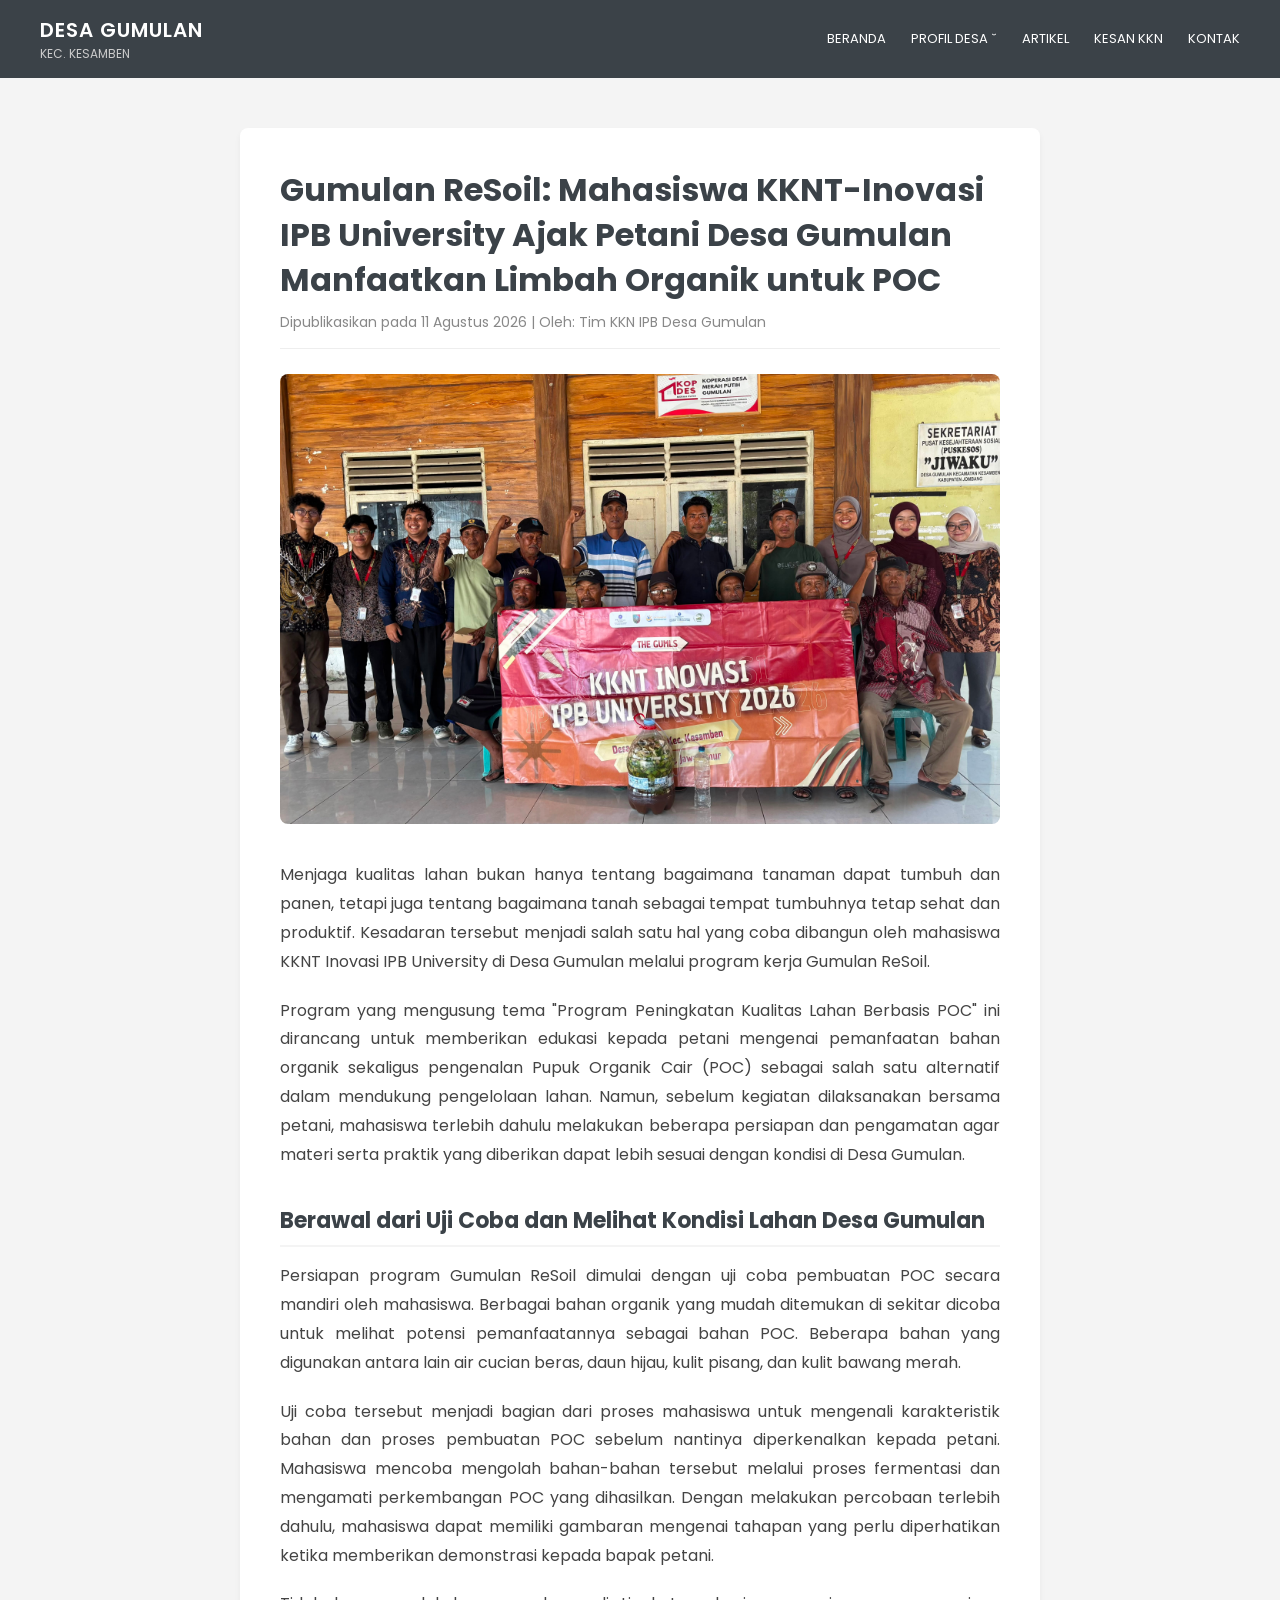
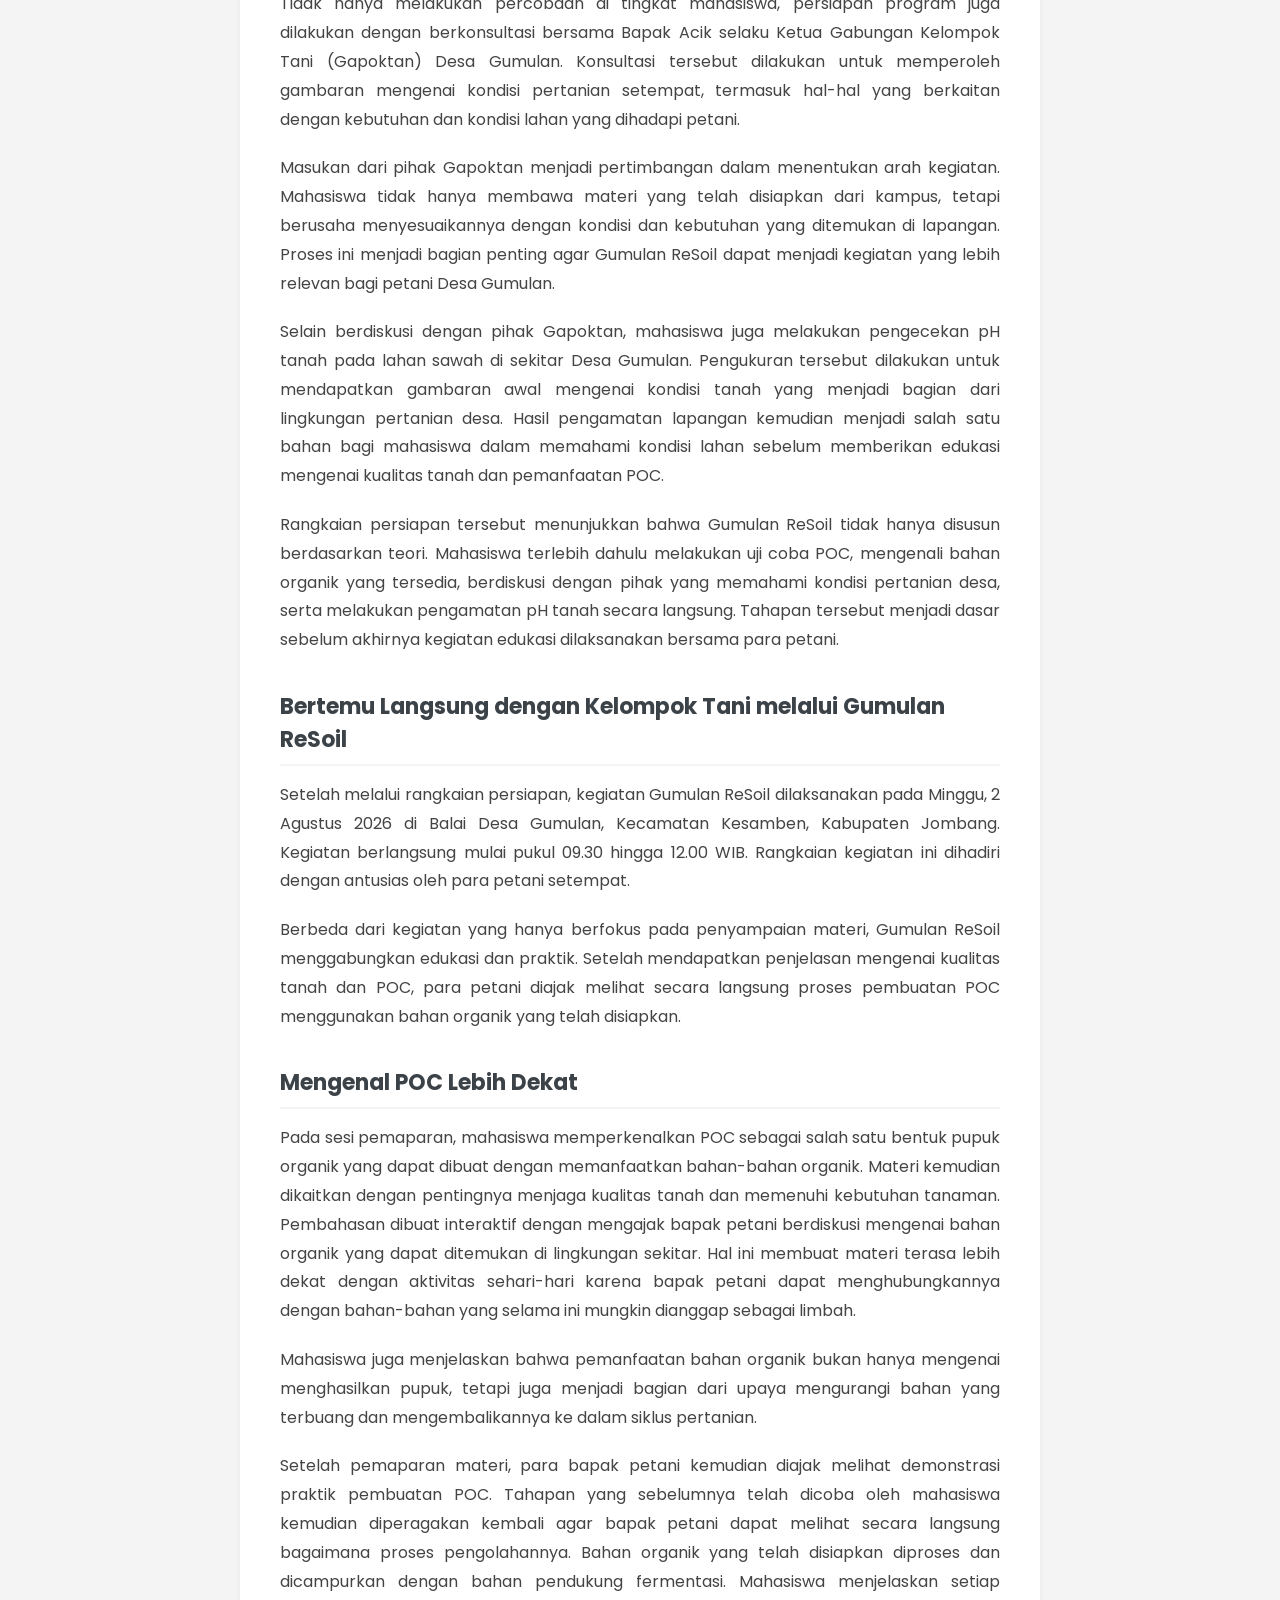
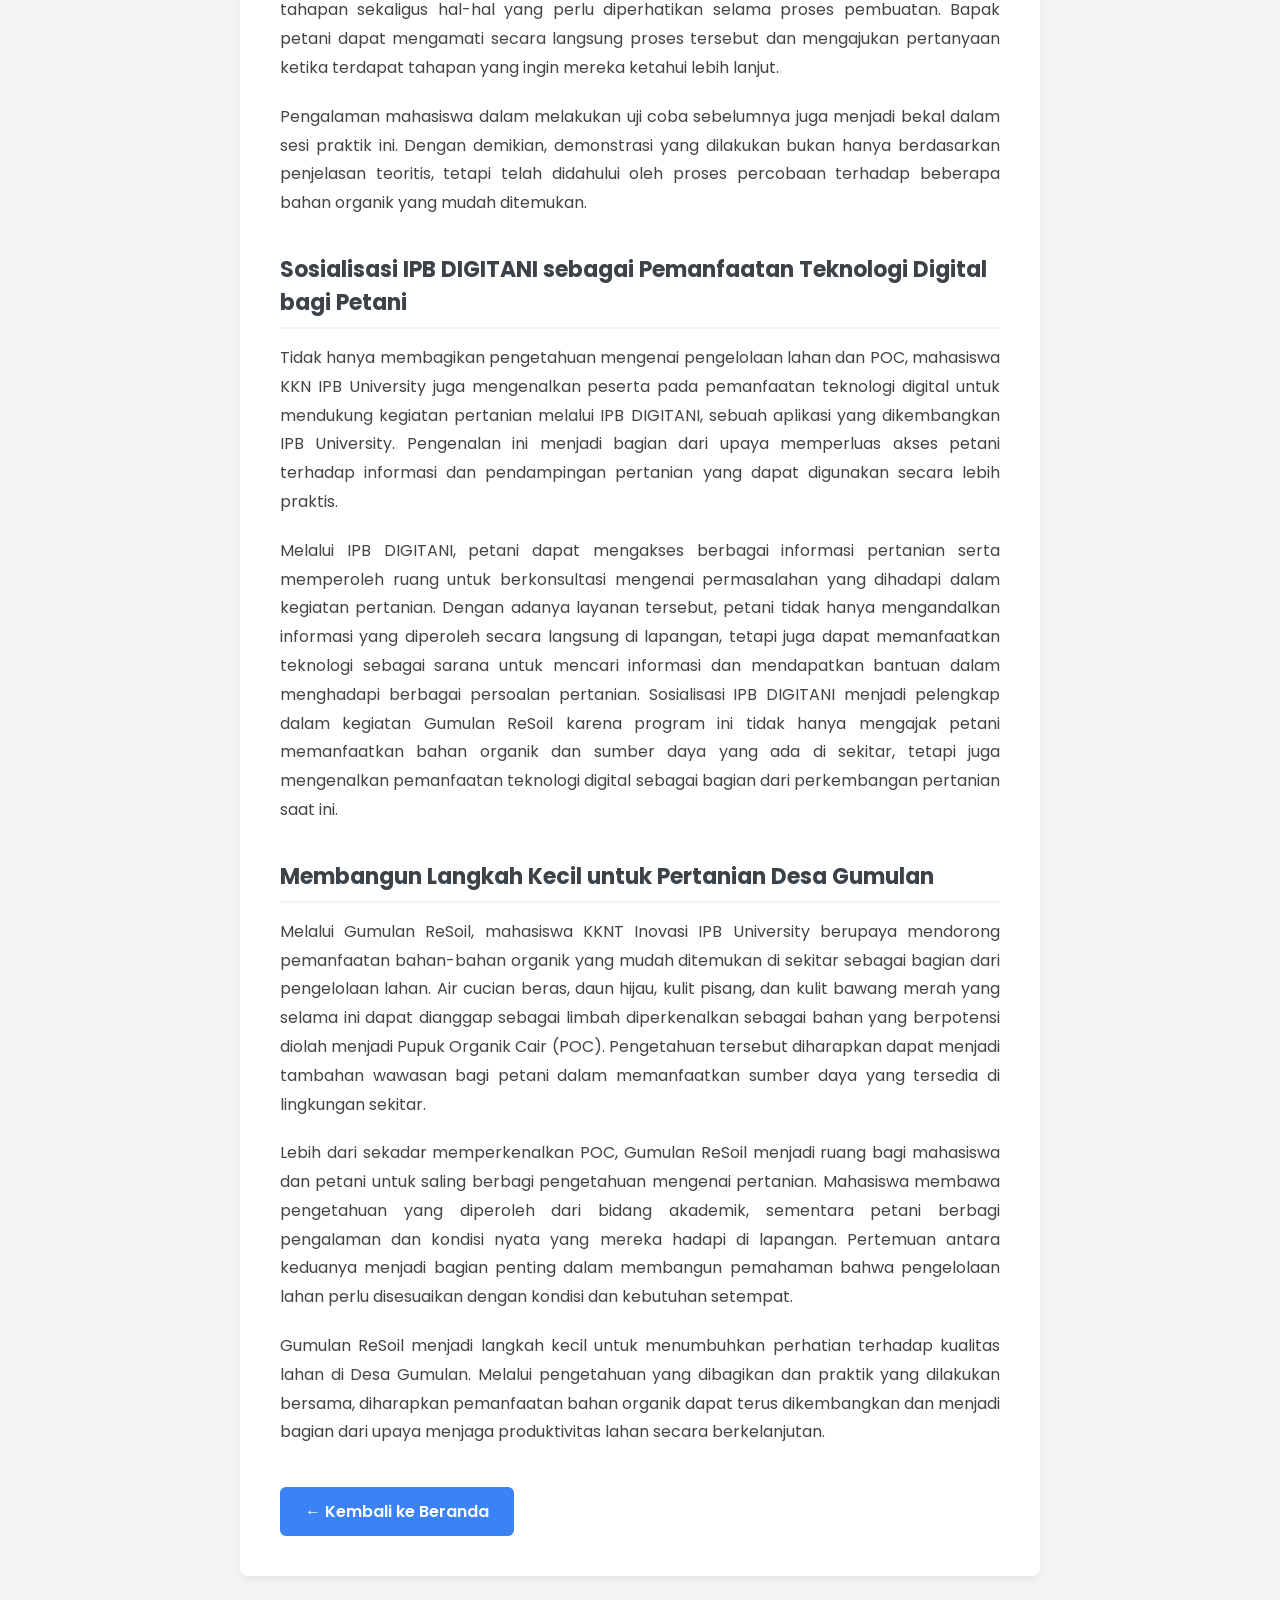
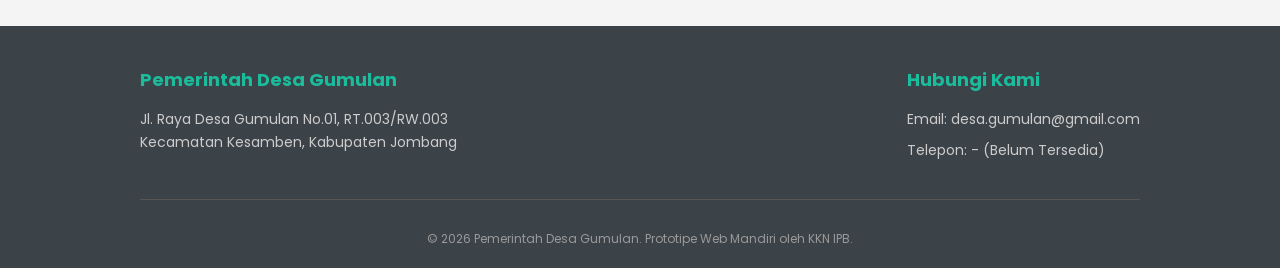
<file: berita-resoil.html>
<!DOCTYPE html>
<html lang="id">
<head>
    <meta charset="UTF-8">
    <meta name="viewport" content="width=device-width, initial-scale=1.0">
    <title>Gumulan ReSoil - Desa Gumulan</title>
    <link rel="stylesheet" href="style2.css">
    <link href="https://fonts.googleapis.com/css2?family=Poppins:wght@300;400;600;700&display=swap" rel="stylesheet">
</head>
<body>
    <header>
        <nav class="main-nav">
            <div class="logo-area">
                <div class="title-area">
                    <span class="desa-title">DESA GUMULAN</span>
                    <span class="kec-title">KEC. KESAMBEN</span>
                </div>
            </div>
            <div class="nav-links">
                <!-- PANDUAN NAVIGASI: Ganti isi href="..." jika ingin mengarahkan menu ke halaman atau link lain -->
                <a href="index.html">BERANDA</a>
                <a href="profil-desa.html">PROFIL DESA <span>&#711;</span></a>
                <a href="#">ARTIKEL</a>
                <a href="index.html#kesan-kkn">KESAN KKN</a>
                <a href="#bagian-kontak">KONTAK</a>
            </div>
        </nav>
    </header>

    <main>
        <section class="artikel-lengkap">
            <!-- PANDUAN JUDUL BERITA: Ganti teks di bawah ini sesuai dengan judul artikel yang baru -->
            <h1>Gumulan ReSoil: Mahasiswa KKNT-Inovasi IPB University Ajak Petani Desa Gumulan Manfaatkan Limbah Organik untuk POC</h1>
            
            <!-- PANDUAN INFO PENULIS: Ubah tanggal publikasi dan nama penulis pada teks di bawah ini -->
            <span class="meta-berita">Dipublikasikan pada 11 Agustus 2026 | Oleh: Tim KKN IPB Desa Gumulan</span>
            
            <!-- PANDUAN GAMBAR ARTIKEL: Ganti foto-berita2.jpeg dengan nama file foto dokumentasi terbaru -->
            <img src="foto-berita2.jpeg" alt="Kegiatan Gumulan ReSoil" class="foto-artikel-utama">
            
            <div class="isi-artikel">
                <!-- PANDUAN ISI ARTIKEL: Silakan ganti, tambah, atau hapus tag <p> dan <h3> di bawah ini sesuai dengan naskah berita yang baru -->
                <p>Menjaga kualitas lahan bukan hanya tentang bagaimana tanaman dapat tumbuh dan panen, tetapi juga tentang bagaimana tanah sebagai tempat tumbuhnya tetap sehat dan produktif. Kesadaran tersebut menjadi salah satu hal yang coba dibangun oleh mahasiswa KKNT Inovasi IPB University di Desa Gumulan melalui program kerja Gumulan ReSoil.</p>
                
                <p>Program yang mengusung tema "Program Peningkatan Kualitas Lahan Berbasis POC" ini dirancang untuk memberikan edukasi kepada petani mengenai pemanfaatan bahan organik sekaligus pengenalan Pupuk Organik Cair (POC) sebagai salah satu alternatif dalam mendukung pengelolaan lahan. Namun, sebelum kegiatan dilaksanakan bersama petani, mahasiswa terlebih dahulu melakukan beberapa persiapan dan pengamatan agar materi serta praktik yang diberikan dapat lebih sesuai dengan kondisi di Desa Gumulan.</p>

                <h3>Berawal dari Uji Coba dan Melihat Kondisi Lahan Desa Gumulan</h3>
                <p>Persiapan program Gumulan ReSoil dimulai dengan uji coba pembuatan POC secara mandiri oleh mahasiswa. Berbagai bahan organik yang mudah ditemukan di sekitar dicoba untuk melihat potensi pemanfaatannya sebagai bahan POC. Beberapa bahan yang digunakan antara lain air cucian beras, daun hijau, kulit pisang, dan kulit bawang merah.</p>
                
                <p>Uji coba tersebut menjadi bagian dari proses mahasiswa untuk mengenali karakteristik bahan dan proses pembuatan POC sebelum nantinya diperkenalkan kepada petani. Mahasiswa mencoba mengolah bahan-bahan tersebut melalui proses fermentasi dan mengamati perkembangan POC yang dihasilkan. Dengan melakukan percobaan terlebih dahulu, mahasiswa dapat memiliki gambaran mengenai tahapan yang perlu diperhatikan ketika memberikan demonstrasi kepada bapak petani.</p>
                
                <p>Tidak hanya melakukan percobaan di tingkat mahasiswa, persiapan program juga dilakukan dengan berkonsultasi bersama Bapak Acik selaku Ketua Gabungan Kelompok Tani (Gapoktan) Desa Gumulan. Konsultasi tersebut dilakukan untuk memperoleh gambaran mengenai kondisi pertanian setempat, termasuk hal-hal yang berkaitan dengan kebutuhan dan kondisi lahan yang dihadapi petani.</p>
                
                <p>Masukan dari pihak Gapoktan menjadi pertimbangan dalam menentukan arah kegiatan. Mahasiswa tidak hanya membawa materi yang telah disiapkan dari kampus, tetapi berusaha menyesuaikannya dengan kondisi dan kebutuhan yang ditemukan di lapangan. Proses ini menjadi bagian penting agar Gumulan ReSoil dapat menjadi kegiatan yang lebih relevan bagi petani Desa Gumulan.</p>
                
                <p>Selain berdiskusi dengan pihak Gapoktan, mahasiswa juga melakukan pengecekan pH tanah pada lahan sawah di sekitar Desa Gumulan. Pengukuran tersebut dilakukan untuk mendapatkan gambaran awal mengenai kondisi tanah yang menjadi bagian dari lingkungan pertanian desa. Hasil pengamatan lapangan kemudian menjadi salah satu bahan bagi mahasiswa dalam memahami kondisi lahan sebelum memberikan edukasi mengenai kualitas tanah dan pemanfaatan POC.</p>
                
                <p>Rangkaian persiapan tersebut menunjukkan bahwa Gumulan ReSoil tidak hanya disusun berdasarkan teori. Mahasiswa terlebih dahulu melakukan uji coba POC, mengenali bahan organik yang tersedia, berdiskusi dengan pihak yang memahami kondisi pertanian desa, serta melakukan pengamatan pH tanah secara langsung. Tahapan tersebut menjadi dasar sebelum akhirnya kegiatan edukasi dilaksanakan bersama para petani.</p>

                <h3>Bertemu Langsung dengan Kelompok Tani melalui Gumulan ReSoil</h3>
                <p>Setelah melalui rangkaian persiapan, kegiatan Gumulan ReSoil dilaksanakan pada Minggu, 2 Agustus 2026 di Balai Desa Gumulan, Kecamatan Kesamben, Kabupaten Jombang. Kegiatan berlangsung mulai pukul 09.30 hingga 12.00 WIB. Rangkaian kegiatan ini dihadiri dengan antusias oleh para petani setempat.</p>
                
                <p>Berbeda dari kegiatan yang hanya berfokus pada penyampaian materi, Gumulan ReSoil menggabungkan edukasi dan praktik. Setelah mendapatkan penjelasan mengenai kualitas tanah dan POC, para petani diajak melihat secara langsung proses pembuatan POC menggunakan bahan organik yang telah disiapkan.</p>

                <h3>Mengenal POC Lebih Dekat</h3>
                <p>Pada sesi pemaparan, mahasiswa memperkenalkan POC sebagai salah satu bentuk pupuk organik yang dapat dibuat dengan memanfaatkan bahan-bahan organik. Materi kemudian dikaitkan dengan pentingnya menjaga kualitas tanah dan memenuhi kebutuhan tanaman. Pembahasan dibuat interaktif dengan mengajak bapak petani berdiskusi mengenai bahan organik yang dapat ditemukan di lingkungan sekitar. Hal ini membuat materi terasa lebih dekat dengan aktivitas sehari-hari karena bapak petani dapat menghubungkannya dengan bahan-bahan yang selama ini mungkin dianggap sebagai limbah.</p>
                
                <p>Mahasiswa juga menjelaskan bahwa pemanfaatan bahan organik bukan hanya mengenai menghasilkan pupuk, tetapi juga menjadi bagian dari upaya mengurangi bahan yang terbuang dan mengembalikannya ke dalam siklus pertanian.</p>
                
                <p>Setelah pemaparan materi, para bapak petani kemudian diajak melihat demonstrasi praktik pembuatan POC. Tahapan yang sebelumnya telah dicoba oleh mahasiswa kemudian diperagakan kembali agar bapak petani dapat melihat secara langsung bagaimana proses pengolahannya. Bahan organik yang telah disiapkan diproses dan dicampurkan dengan bahan pendukung fermentasi. Mahasiswa menjelaskan setiap tahapan sekaligus hal-hal yang perlu diperhatikan selama proses pembuatan. Bapak petani dapat mengamati secara langsung proses tersebut dan mengajukan pertanyaan ketika terdapat tahapan yang ingin mereka ketahui lebih lanjut.</p>
                
                <p>Pengalaman mahasiswa dalam melakukan uji coba sebelumnya juga menjadi bekal dalam sesi praktik ini. Dengan demikian, demonstrasi yang dilakukan bukan hanya berdasarkan penjelasan teoritis, tetapi telah didahului oleh proses percobaan terhadap beberapa bahan organik yang mudah ditemukan.</p>

                <h3>Sosialisasi IPB DIGITANI sebagai Pemanfaatan Teknologi Digital bagi Petani</h3>
                <p>Tidak hanya membagikan pengetahuan mengenai pengelolaan lahan dan POC, mahasiswa KKN IPB University juga mengenalkan peserta pada pemanfaatan teknologi digital untuk mendukung kegiatan pertanian melalui IPB DIGITANI, sebuah aplikasi yang dikembangkan IPB University. Pengenalan ini menjadi bagian dari upaya memperluas akses petani terhadap informasi dan pendampingan pertanian yang dapat digunakan secara lebih praktis.</p>
                
                <p>Melalui IPB DIGITANI, petani dapat mengakses berbagai informasi pertanian serta memperoleh ruang untuk berkonsultasi mengenai permasalahan yang dihadapi dalam kegiatan pertanian. Dengan adanya layanan tersebut, petani tidak hanya mengandalkan informasi yang diperoleh secara langsung di lapangan, tetapi juga dapat memanfaatkan teknologi sebagai sarana untuk mencari informasi dan mendapatkan bantuan dalam menghadapi berbagai persoalan pertanian. Sosialisasi IPB DIGITANI menjadi pelengkap dalam kegiatan Gumulan ReSoil karena program ini tidak hanya mengajak petani memanfaatkan bahan organik dan sumber daya yang ada di sekitar, tetapi juga mengenalkan pemanfaatan teknologi digital sebagai bagian dari perkembangan pertanian saat ini.</p>

                <h3>Membangun Langkah Kecil untuk Pertanian Desa Gumulan</h3>
                <p>Melalui Gumulan ReSoil, mahasiswa KKNT Inovasi IPB University berupaya mendorong pemanfaatan bahan-bahan organik yang mudah ditemukan di sekitar sebagai bagian dari pengelolaan lahan. Air cucian beras, daun hijau, kulit pisang, dan kulit bawang merah yang selama ini dapat dianggap sebagai limbah diperkenalkan sebagai bahan yang berpotensi diolah menjadi Pupuk Organik Cair (POC). Pengetahuan tersebut diharapkan dapat menjadi tambahan wawasan bagi petani dalam memanfaatkan sumber daya yang tersedia di lingkungan sekitar.</p>
                
                <p>Lebih dari sekadar memperkenalkan POC, Gumulan ReSoil menjadi ruang bagi mahasiswa dan petani untuk saling berbagi pengetahuan mengenai pertanian. Mahasiswa membawa pengetahuan yang diperoleh dari bidang akademik, sementara petani berbagi pengalaman dan kondisi nyata yang mereka hadapi di lapangan. Pertemuan antara keduanya menjadi bagian penting dalam membangun pemahaman bahwa pengelolaan lahan perlu disesuaikan dengan kondisi dan kebutuhan setempat.</p>
                
                <p>Gumulan ReSoil menjadi langkah kecil untuk menumbuhkan perhatian terhadap kualitas lahan di Desa Gumulan. Melalui pengetahuan yang dibagikan dan praktik yang dilakukan bersama, diharapkan pemanfaatan bahan organik dapat terus dikembangkan dan menjadi bagian dari upaya menjaga produktivitas lahan secara berkelanjutan.</p>
            </div>

            <!-- PANDUAN TOMBOL KEMBALI: Ganti isi href="index.html" jika ingin mengarahkan tombol ini ke halaman selain beranda -->
            <a href="index.html" class="tombol-kembali">← Kembali ke Beranda</a>
        </section>
    </main>

    <footer id="bagian-kontak">
        <div class="footer-konten">
            <!-- PANDUAN INFO KONTAK FOOTER: Silakan ubah alamat, email, dan nomor telepon desa pada bagian ini -->
            <div class="footer-info">
                <h3>Pemerintah Desa Gumulan</h3>
                <p>Jl. Raya Desa Gumulan No.01, RT.003/RW.003<br>
                Kecamatan Kesamben, Kabupaten Jombang</p>
            </div>
            <div class="footer-kontak">
                <h3>Hubungi Kami</h3>
                <p>Email: desa.gumulan@gmail.com</p>
                <p>Telepon: - (Belum Tersedia)</p>
            </div>
        </div>
        <div class="footer-copy">
            <p>&copy; 2026 Pemerintah Desa Gumulan. Prototipe Web Mandiri oleh KKN IPB.</p>
        </div>
    </footer>
</body>
</html>
</file>
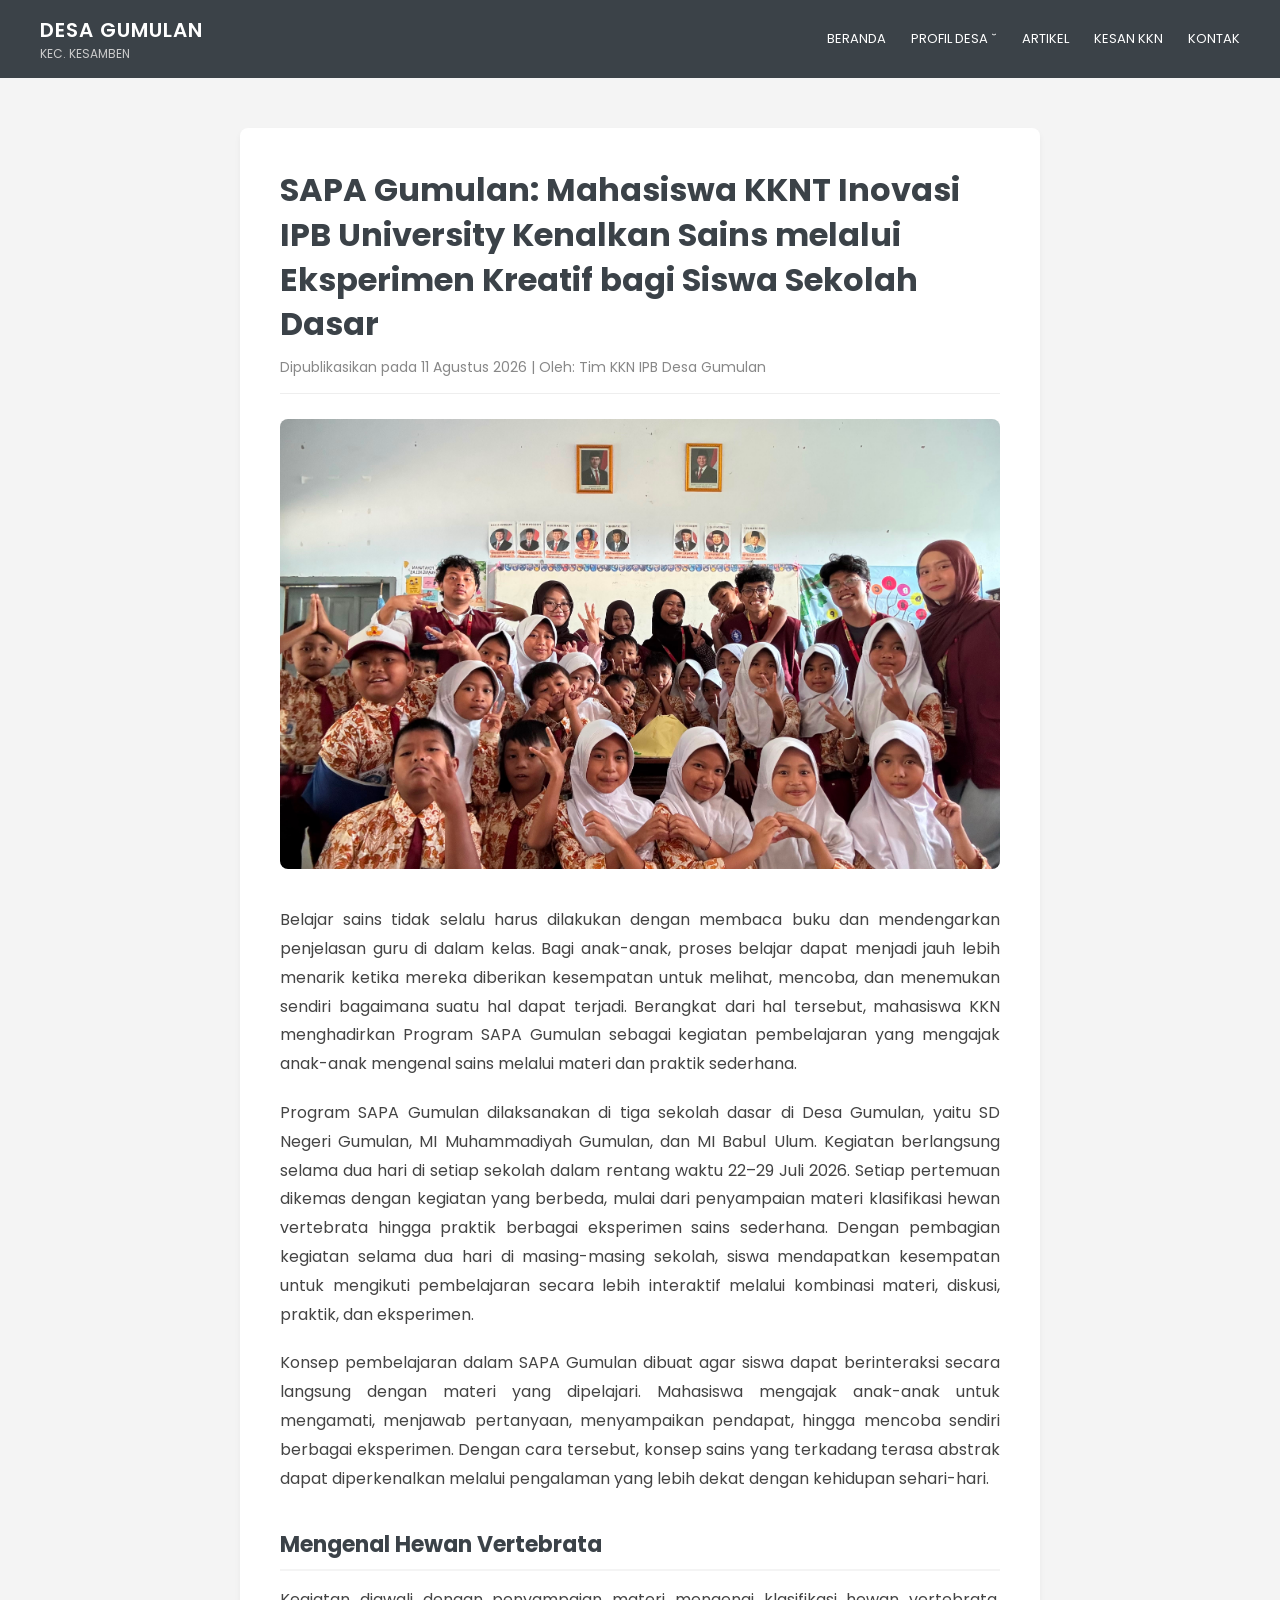
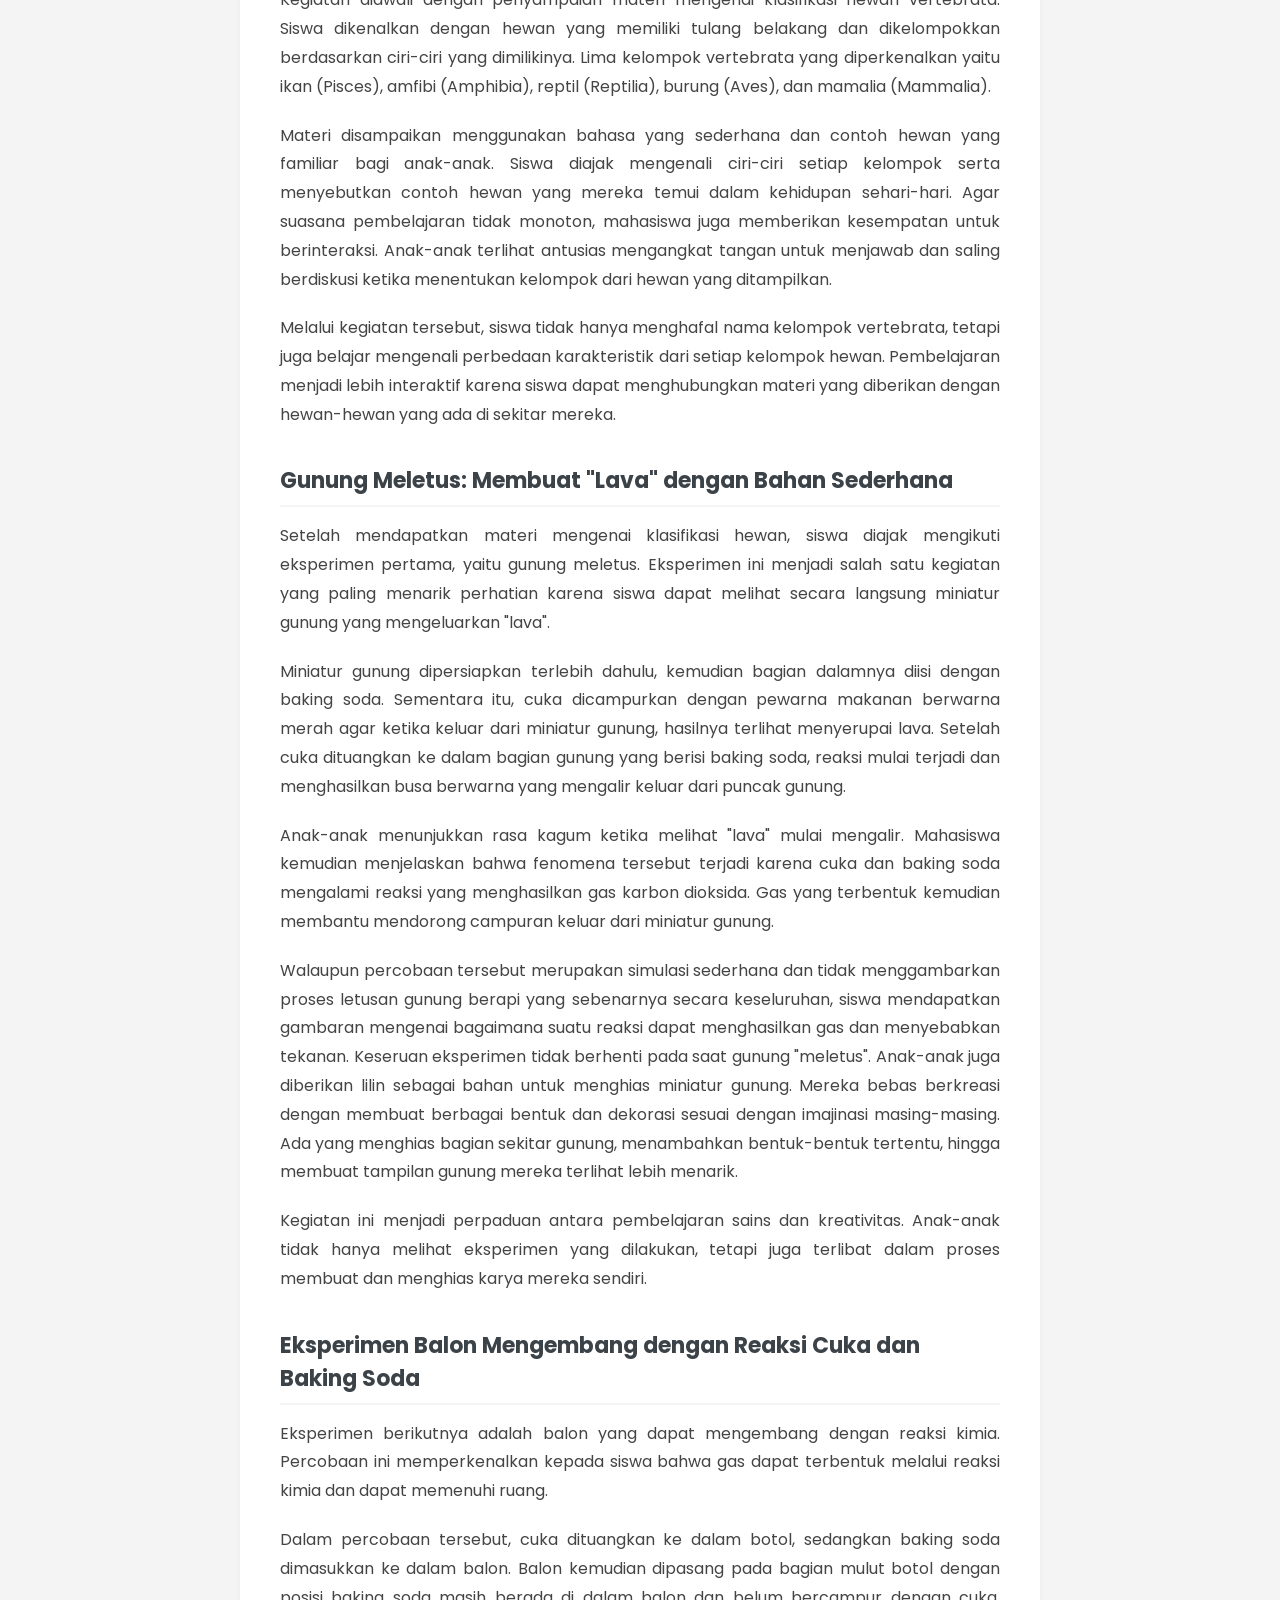
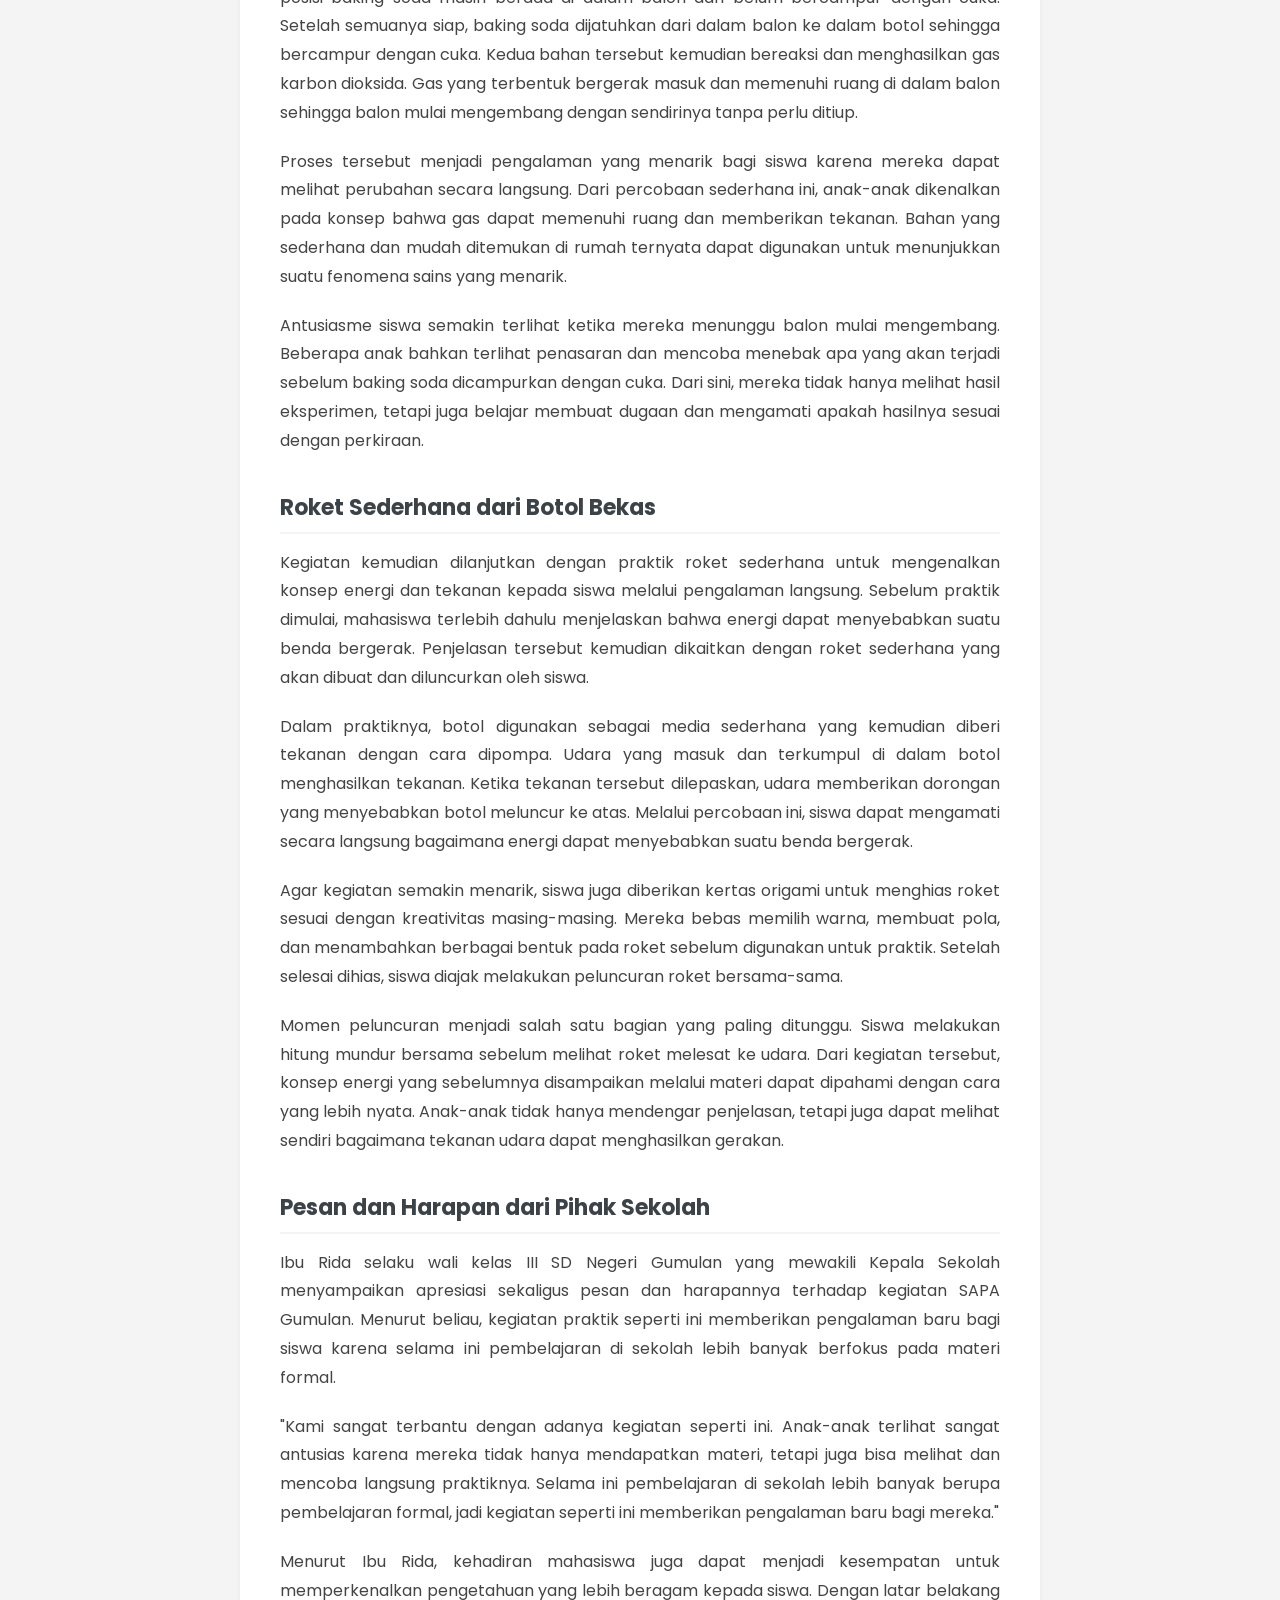
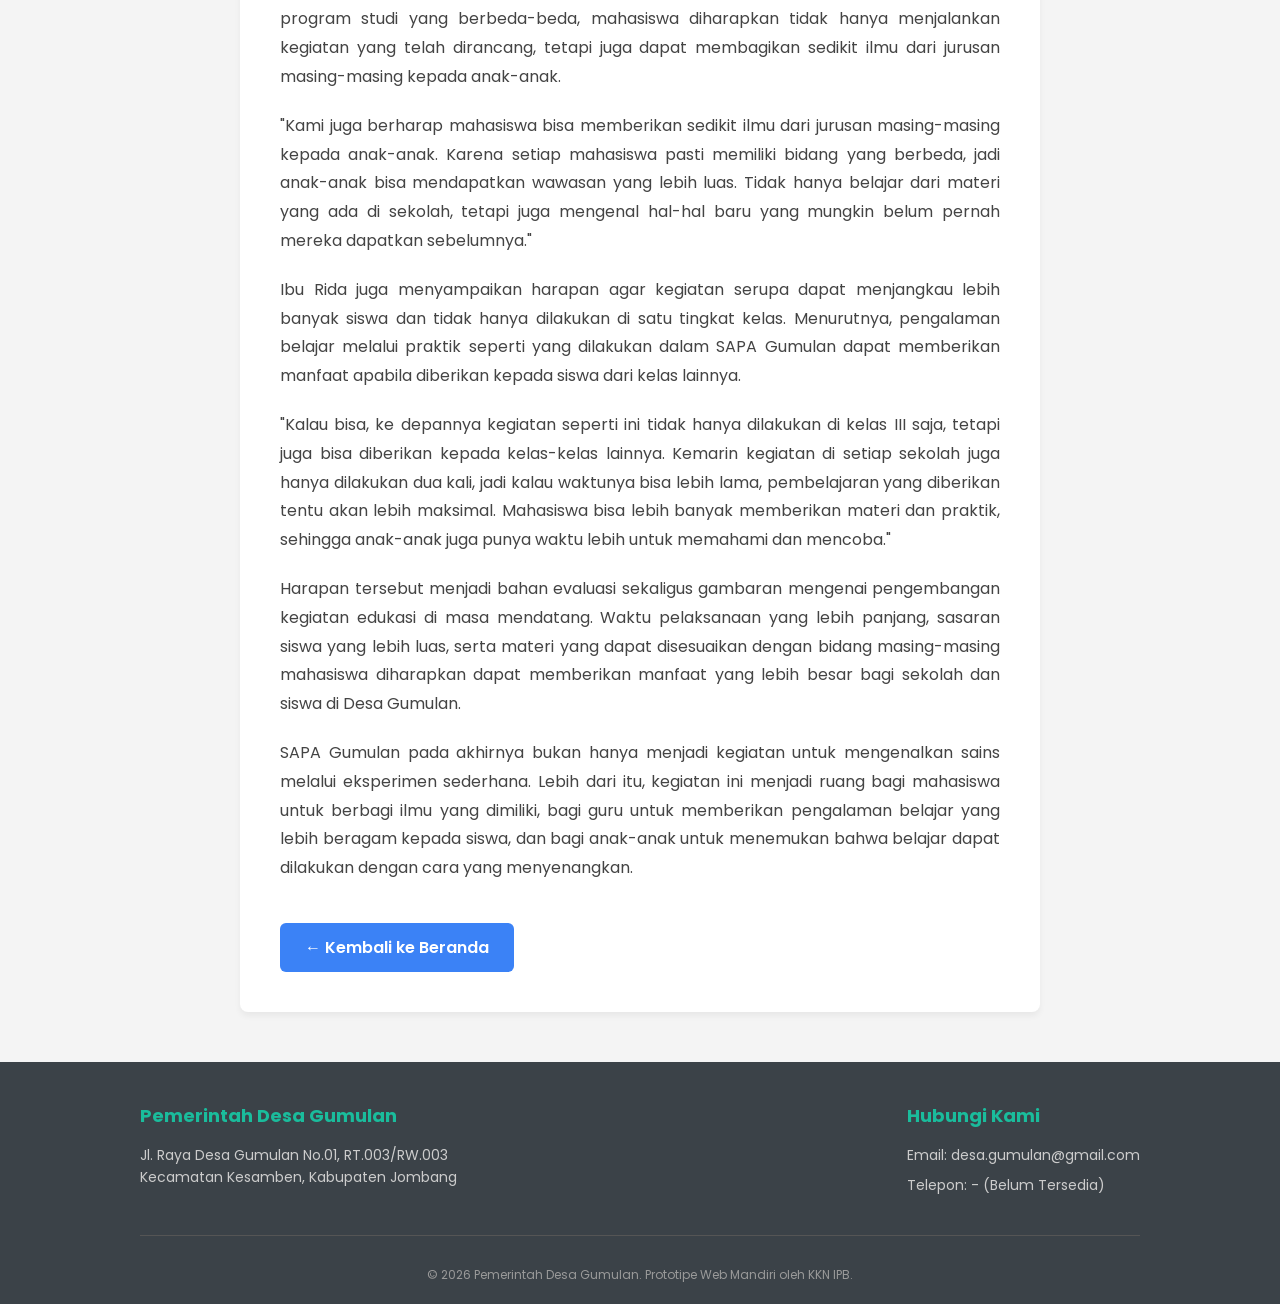
<file: berita-sapa.html>
<!DOCTYPE html>
<html lang="id">
<head>
    <meta charset="UTF-8">
    <meta name="viewport" content="width=device-width, initial-scale=1.0">
    <title>SAPA Gumulan - Desa Gumulan</title>
    <link rel="stylesheet" href="style2.css">
    <link href="https://fonts.googleapis.com/css2?family=Poppins:wght@300;400;600;700&display=swap" rel="stylesheet">
</head>
<body>
    <header>
        <nav class="main-nav">
            <div class="logo-area">
                <div class="title-area">
                    <span class="desa-title">DESA GUMULAN</span>
                    <span class="kec-title">KEC. KESAMBEN</span>
                </div>
            </div>
            <div class="nav-links">
                <!-- PANDUAN NAVIGASI: Ganti isi href="..." jika ingin mengarahkan menu ke halaman atau link lain -->
                <a href="index.html">BERANDA</a>
                <a href="profil-desa.html">PROFIL DESA <span>&#711;</span></a>
                <a href="#">ARTIKEL</a>
                <a href="index.html#kesan-kkn">KESAN KKN</a>
                <a href="#bagian-kontak">KONTAK</a>
            </div>
        </nav>
    </header>

    <main>
        <section class="artikel-lengkap">
            <!-- PANDUAN JUDUL BERITA: Ganti teks di bawah ini sesuai dengan judul artikel yang baru -->
            <h1>SAPA Gumulan: Mahasiswa KKNT Inovasi IPB University Kenalkan Sains melalui Eksperimen Kreatif bagi Siswa Sekolah Dasar</h1>
            
            <!-- PANDUAN INFO PENULIS: Ubah tanggal publikasi dan nama penulis pada teks di bawah ini -->
            <span class="meta-berita">Dipublikasikan pada 11 Agustus 2026 | Oleh: Tim KKN IPB Desa Gumulan</span>
            
            <!-- PANDUAN GAMBAR ARTIKEL: Ganti foto-berita1.jpeg dengan nama file foto dokumentasi terbaru -->
            <img src="foto-berita1.jpeg" alt="Kegiatan SAPA Gumulan" class="foto-artikel-utama">
            
            <div class="isi-artikel">
                <!-- PANDUAN ISI ARTIKEL: Silakan ganti, tambah, atau hapus tag <p> dan <h3> di bawah ini sesuai dengan naskah berita yang baru -->
                <p>Belajar sains tidak selalu harus dilakukan dengan membaca buku dan mendengarkan penjelasan guru di dalam kelas. Bagi anak-anak, proses belajar dapat menjadi jauh lebih menarik ketika mereka diberikan kesempatan untuk melihat, mencoba, dan menemukan sendiri bagaimana suatu hal dapat terjadi. Berangkat dari hal tersebut, mahasiswa KKN menghadirkan Program SAPA Gumulan sebagai kegiatan pembelajaran yang mengajak anak-anak mengenal sains melalui materi dan praktik sederhana.</p>
                
                <p>Program SAPA Gumulan dilaksanakan di tiga sekolah dasar di Desa Gumulan, yaitu SD Negeri Gumulan, MI Muhammadiyah Gumulan, dan MI Babul Ulum. Kegiatan berlangsung selama dua hari di setiap sekolah dalam rentang waktu 22–29 Juli 2026. Setiap pertemuan dikemas dengan kegiatan yang berbeda, mulai dari penyampaian materi klasifikasi hewan vertebrata hingga praktik berbagai eksperimen sains sederhana. Dengan pembagian kegiatan selama dua hari di masing-masing sekolah, siswa mendapatkan kesempatan untuk mengikuti pembelajaran secara lebih interaktif melalui kombinasi materi, diskusi, praktik, dan eksperimen.</p>
                
                <p>Konsep pembelajaran dalam SAPA Gumulan dibuat agar siswa dapat berinteraksi secara langsung dengan materi yang dipelajari. Mahasiswa mengajak anak-anak untuk mengamati, menjawab pertanyaan, menyampaikan pendapat, hingga mencoba sendiri berbagai eksperimen. Dengan cara tersebut, konsep sains yang terkadang terasa abstrak dapat diperkenalkan melalui pengalaman yang lebih dekat dengan kehidupan sehari-hari.</p>

                <h3>Mengenal Hewan Vertebrata</h3>
                <p>Kegiatan diawali dengan penyampaian materi mengenai klasifikasi hewan vertebrata. Siswa dikenalkan dengan hewan yang memiliki tulang belakang dan dikelompokkan berdasarkan ciri-ciri yang dimilikinya. Lima kelompok vertebrata yang diperkenalkan yaitu ikan (Pisces), amfibi (Amphibia), reptil (Reptilia), burung (Aves), dan mamalia (Mammalia).</p>
                
                <p>Materi disampaikan menggunakan bahasa yang sederhana dan contoh hewan yang familiar bagi anak-anak. Siswa diajak mengenali ciri-ciri setiap kelompok serta menyebutkan contoh hewan yang mereka temui dalam kehidupan sehari-hari. Agar suasana pembelajaran tidak monoton, mahasiswa juga memberikan kesempatan untuk berinteraksi. Anak-anak terlihat antusias mengangkat tangan untuk menjawab dan saling berdiskusi ketika menentukan kelompok dari hewan yang ditampilkan.</p>
                
                <p>Melalui kegiatan tersebut, siswa tidak hanya menghafal nama kelompok vertebrata, tetapi juga belajar mengenali perbedaan karakteristik dari setiap kelompok hewan. Pembelajaran menjadi lebih interaktif karena siswa dapat menghubungkan materi yang diberikan dengan hewan-hewan yang ada di sekitar mereka.</p>

                <h3>Gunung Meletus: Membuat "Lava" dengan Bahan Sederhana</h3>
                <p>Setelah mendapatkan materi mengenai klasifikasi hewan, siswa diajak mengikuti eksperimen pertama, yaitu gunung meletus. Eksperimen ini menjadi salah satu kegiatan yang paling menarik perhatian karena siswa dapat melihat secara langsung miniatur gunung yang mengeluarkan "lava".</p>
                
                <p>Miniatur gunung dipersiapkan terlebih dahulu, kemudian bagian dalamnya diisi dengan baking soda. Sementara itu, cuka dicampurkan dengan pewarna makanan berwarna merah agar ketika keluar dari miniatur gunung, hasilnya terlihat menyerupai lava. Setelah cuka dituangkan ke dalam bagian gunung yang berisi baking soda, reaksi mulai terjadi dan menghasilkan busa berwarna yang mengalir keluar dari puncak gunung.</p>
                
                <p>Anak-anak menunjukkan rasa kagum ketika melihat "lava" mulai mengalir. Mahasiswa kemudian menjelaskan bahwa fenomena tersebut terjadi karena cuka dan baking soda mengalami reaksi yang menghasilkan gas karbon dioksida. Gas yang terbentuk kemudian membantu mendorong campuran keluar dari miniatur gunung.</p>
                
                <p>Walaupun percobaan tersebut merupakan simulasi sederhana dan tidak menggambarkan proses letusan gunung berapi yang sebenarnya secara keseluruhan, siswa mendapatkan gambaran mengenai bagaimana suatu reaksi dapat menghasilkan gas dan menyebabkan tekanan. Keseruan eksperimen tidak berhenti pada saat gunung "meletus". Anak-anak juga diberikan lilin sebagai bahan untuk menghias miniatur gunung. Mereka bebas berkreasi dengan membuat berbagai bentuk dan dekorasi sesuai dengan imajinasi masing-masing. Ada yang menghias bagian sekitar gunung, menambahkan bentuk-bentuk tertentu, hingga membuat tampilan gunung mereka terlihat lebih menarik.</p>
                
                <p>Kegiatan ini menjadi perpaduan antara pembelajaran sains dan kreativitas. Anak-anak tidak hanya melihat eksperimen yang dilakukan, tetapi juga terlibat dalam proses membuat dan menghias karya mereka sendiri.</p>

                <h3>Eksperimen Balon Mengembang dengan Reaksi Cuka dan Baking Soda</h3>
                <p>Eksperimen berikutnya adalah balon yang dapat mengembang dengan reaksi kimia. Percobaan ini memperkenalkan kepada siswa bahwa gas dapat terbentuk melalui reaksi kimia dan dapat memenuhi ruang.</p>
                
                <p>Dalam percobaan tersebut, cuka dituangkan ke dalam botol, sedangkan baking soda dimasukkan ke dalam balon. Balon kemudian dipasang pada bagian mulut botol dengan posisi baking soda masih berada di dalam balon dan belum bercampur dengan cuka. Setelah semuanya siap, baking soda dijatuhkan dari dalam balon ke dalam botol sehingga bercampur dengan cuka. Kedua bahan tersebut kemudian bereaksi dan menghasilkan gas karbon dioksida. Gas yang terbentuk bergerak masuk dan memenuhi ruang di dalam balon sehingga balon mulai mengembang dengan sendirinya tanpa perlu ditiup.</p>
                
                <p>Proses tersebut menjadi pengalaman yang menarik bagi siswa karena mereka dapat melihat perubahan secara langsung. Dari percobaan sederhana ini, anak-anak dikenalkan pada konsep bahwa gas dapat memenuhi ruang dan memberikan tekanan. Bahan yang sederhana dan mudah ditemukan di rumah ternyata dapat digunakan untuk menunjukkan suatu fenomena sains yang menarik.</p>
                
                <p>Antusiasme siswa semakin terlihat ketika mereka menunggu balon mulai mengembang. Beberapa anak bahkan terlihat penasaran dan mencoba menebak apa yang akan terjadi sebelum baking soda dicampurkan dengan cuka. Dari sini, mereka tidak hanya melihat hasil eksperimen, tetapi juga belajar membuat dugaan dan mengamati apakah hasilnya sesuai dengan perkiraan.</p>

                <h3>Roket Sederhana dari Botol Bekas</h3>
                <p>Kegiatan kemudian dilanjutkan dengan praktik roket sederhana untuk mengenalkan konsep energi dan tekanan kepada siswa melalui pengalaman langsung. Sebelum praktik dimulai, mahasiswa terlebih dahulu menjelaskan bahwa energi dapat menyebabkan suatu benda bergerak. Penjelasan tersebut kemudian dikaitkan dengan roket sederhana yang akan dibuat dan diluncurkan oleh siswa.</p>
                
                <p>Dalam praktiknya, botol digunakan sebagai media sederhana yang kemudian diberi tekanan dengan cara dipompa. Udara yang masuk dan terkumpul di dalam botol menghasilkan tekanan. Ketika tekanan tersebut dilepaskan, udara memberikan dorongan yang menyebabkan botol meluncur ke atas. Melalui percobaan ini, siswa dapat mengamati secara langsung bagaimana energi dapat menyebabkan suatu benda bergerak.</p>
                
                <p>Agar kegiatan semakin menarik, siswa juga diberikan kertas origami untuk menghias roket sesuai dengan kreativitas masing-masing. Mereka bebas memilih warna, membuat pola, dan menambahkan berbagai bentuk pada roket sebelum digunakan untuk praktik. Setelah selesai dihias, siswa diajak melakukan peluncuran roket bersama-sama.</p>
                
                <p>Momen peluncuran menjadi salah satu bagian yang paling ditunggu. Siswa melakukan hitung mundur bersama sebelum melihat roket melesat ke udara. Dari kegiatan tersebut, konsep energi yang sebelumnya disampaikan melalui materi dapat dipahami dengan cara yang lebih nyata. Anak-anak tidak hanya mendengar penjelasan, tetapi juga dapat melihat sendiri bagaimana tekanan udara dapat menghasilkan gerakan.</p>

                <h3>Pesan dan Harapan dari Pihak Sekolah</h3>
                <p>Ibu Rida selaku wali kelas III SD Negeri Gumulan yang mewakili Kepala Sekolah menyampaikan apresiasi sekaligus pesan dan harapannya terhadap kegiatan SAPA Gumulan. Menurut beliau, kegiatan praktik seperti ini memberikan pengalaman baru bagi siswa karena selama ini pembelajaran di sekolah lebih banyak berfokus pada materi formal.</p>
                
                <p>"Kami sangat terbantu dengan adanya kegiatan seperti ini. Anak-anak terlihat sangat antusias karena mereka tidak hanya mendapatkan materi, tetapi juga bisa melihat dan mencoba langsung praktiknya. Selama ini pembelajaran di sekolah lebih banyak berupa pembelajaran formal, jadi kegiatan seperti ini memberikan pengalaman baru bagi mereka."</p>
                
                <p>Menurut Ibu Rida, kehadiran mahasiswa juga dapat menjadi kesempatan untuk memperkenalkan pengetahuan yang lebih beragam kepada siswa. Dengan latar belakang program studi yang berbeda-beda, mahasiswa diharapkan tidak hanya menjalankan kegiatan yang telah dirancang, tetapi juga dapat membagikan sedikit ilmu dari jurusan masing-masing kepada anak-anak.</p>
                
                <p>"Kami juga berharap mahasiswa bisa memberikan sedikit ilmu dari jurusan masing-masing kepada anak-anak. Karena setiap mahasiswa pasti memiliki bidang yang berbeda, jadi anak-anak bisa mendapatkan wawasan yang lebih luas. Tidak hanya belajar dari materi yang ada di sekolah, tetapi juga mengenal hal-hal baru yang mungkin belum pernah mereka dapatkan sebelumnya."</p>
                
                <p>Ibu Rida juga menyampaikan harapan agar kegiatan serupa dapat menjangkau lebih banyak siswa dan tidak hanya dilakukan di satu tingkat kelas. Menurutnya, pengalaman belajar melalui praktik seperti yang dilakukan dalam SAPA Gumulan dapat memberikan manfaat apabila diberikan kepada siswa dari kelas lainnya.</p>
                
                <p>"Kalau bisa, ke depannya kegiatan seperti ini tidak hanya dilakukan di kelas III saja, tetapi juga bisa diberikan kepada kelas-kelas lainnya. Kemarin kegiatan di setiap sekolah juga hanya dilakukan dua kali, jadi kalau waktunya bisa lebih lama, pembelajaran yang diberikan tentu akan lebih maksimal. Mahasiswa bisa lebih banyak memberikan materi dan praktik, sehingga anak-anak juga punya waktu lebih untuk memahami dan mencoba."</p>
                
                <p>Harapan tersebut menjadi bahan evaluasi sekaligus gambaran mengenai pengembangan kegiatan edukasi di masa mendatang. Waktu pelaksanaan yang lebih panjang, sasaran siswa yang lebih luas, serta materi yang dapat disesuaikan dengan bidang masing-masing mahasiswa diharapkan dapat memberikan manfaat yang lebih besar bagi sekolah dan siswa di Desa Gumulan.</p>
                
                <p>SAPA Gumulan pada akhirnya bukan hanya menjadi kegiatan untuk mengenalkan sains melalui eksperimen sederhana. Lebih dari itu, kegiatan ini menjadi ruang bagi mahasiswa untuk berbagi ilmu yang dimiliki, bagi guru untuk memberikan pengalaman belajar yang lebih beragam kepada siswa, dan bagi anak-anak untuk menemukan bahwa belajar dapat dilakukan dengan cara yang menyenangkan.</p>
            </div>

            <!-- PANDUAN TOMBOL KEMBALI: Ganti isi href="index.html" jika ingin mengarahkan tombol ini ke halaman selain beranda -->
            <a href="index.html" class="tombol-kembali">← Kembali ke Beranda</a>
        </section>
    </main>

    <footer id="bagian-kontak">
        <div class="footer-konten">
            <!-- PANDUAN INFO KONTAK FOOTER: Silakan ubah alamat, email, dan nomor telepon desa pada bagian ini -->
            <div class="footer-info">
                <h3>Pemerintah Desa Gumulan</h3>
                <p>Jl. Raya Desa Gumulan No.01, RT.003/RW.003<br>
                Kecamatan Kesamben, Kabupaten Jombang</p>
            </div>
            <div class="footer-kontak">
                <h3>Hubungi Kami</h3>
                <p>Email: desa.gumulan@gmail.com</p>
                <p>Telepon: - (Belum Tersedia)</p>
            </div>
        </div>
        <div class="footer-copy">
            <p>&copy; 2026 Pemerintah Desa Gumulan. Prototipe Web Mandiri oleh KKN IPB.</p>
        </div>
    </footer>
</body>
</html>
</file>
<file: style2.css>
/* PANDUAN UMUM: Font dan Warna Latar */
* {
    margin: 0;
    padding: 0;
    box-sizing: border-box;
}

body {
    /* PANDUAN FONT: Ganti 'Poppins' dengan nama font lain dari Google Fonts jika ingin mengubah gaya tulisan */
    font-family: 'Poppins', sans-serif;
    /* PANDUAN WARNA: Ganti kode #f4f4f4 jika ingin warna latar belakang web yang lebih terang/gelap */
    background-color: #f4f4f4;
}

/* Header & Navigasi */
.top-bar {
    background-color: #e6e6e6;
    text-align: right;
    padding: 8px 30px;
    font-size: 12px;
}

.top-bar a {
    text-decoration: none;
    color: #555;
    font-weight: 600;
}

.main-nav {
    /* PANDUAN WARNA HEADER: Ganti #3b4248 jika ingin mengubah warna dasar navigasi atas */
    background-color: #3b4248;
    color: white;
    display: flex;
    justify-content: space-between;
    align-items: center;
    padding: 15px 40px;
}

.logo-area {
    display: flex;
    align-items: center;
    gap: 15px;
}

.title-area {
    display: flex;
    flex-direction: column;
}

.desa-title {
    font-size: 20px;
    font-weight: 600;
    letter-spacing: 1px;
}

.kec-title {
    font-size: 12px;
    color: #cccccc;
}

.nav-links {
    display: flex;
    gap: 25px;
}

.nav-links a {
    color: white;
    text-decoration: none;
    font-size: 13px;
    font-weight: 400;
}

/* Hero Banner & Slider Gambar */
.hero-banner {
    position: relative;
    height: 450px;
    width: 100%;
    overflow: hidden;
    display: flex;
    align-items: center;
    justify-content: center;
}

.slider-container {
    position: absolute;
    top: 0;
    left: 0;
    width: 300%; /* Karena ada 3 gambar */
    height: 100%;
    display: flex;
    /* PANDUAN ANIMASI: Ganti angka 15s untuk mempercepat atau memperlambat durasi geser foto */
    animation: gulirBanner 15s infinite;
    z-index: 1;
}

.slider-container img {
    width: 100%;
    height: 100%;
    object-fit: cover;
}

.hero-teks {
    position: relative;
    z-index: 2;
    /* PANDUAN EFEK GELAP: Angka 0.5 di bawah adalah tingkat kegelapan kotak teks, bisa diubah dari 0.1 sampai 0.9 */
    background: rgba(0, 0, 0, 0.5); 
    padding: 30px 50px;
    border-radius: 10px;
    color: white;
    text-align: center;
}

.hero-teks h1 {
    font-size: 36px;
    margin-bottom: 10px;
}

/* Animasi Geser Gambar */
@keyframes gulirBanner {
    0%, 25% { transform: translateX(0); }
    33%, 58% { transform: translateX(-33.33%); }
    66%, 91% { transform: translateX(-66.66%); }
    100% { transform: translateX(0); }
}

/* Bagian Umum Seksi Content */
.layanan-cepat, .infografis-area, .berita-desa {
    padding: 50px 20px;
    max-width: 1000px;
    margin: 0 auto;
    text-align: center;
}

h2 {
    /* PANDUAN WARNA JUDUL: Ganti #3b4248 jika ingin warna subjudul di seluruh web berbeda */
    color: #3b4248;
    margin-bottom: 30px;
}

/* Layanan Cepat */
.grid-layanan {
    display: flex;
    justify-content: center;
    gap: 30px;
}

.item-layanan {
    background: white;
    padding: 20px;
    border-radius: 10px;
    box-shadow: 0 4px 6px rgba(0,0,0,0.05);
    width: 150px;
    cursor: pointer;
    transition: 0.3s;
}

.item-layanan:hover {
    transform: translateY(-5px);
}

.ikon {
    font-size: 30px;
    margin-bottom: 10px;
}

/* Infografis */
.kartu-statistik {
    display: flex;
    justify-content: space-between;
    gap: 20px;
    margin-bottom: 40px;
}

.kartu {
    background-color: white;
    padding: 20px;
    border-radius: 8px;
    box-shadow: 0 4px 6px rgba(0,0,0,0.05);
    flex: 1;
    /* PANDUAN KARTU STATISTIK: Ganti #727272 jika ingin mengubah warna garis atas pada kartu jumlah penduduk */
    border-top: 4px solid #727272;
}

.kartu h3 {
    font-size: 14px;
    color: #666;
    margin-bottom: 10px;
}

.kartu p {
    font-size: 28px;
    font-weight: 700;
    color: #3b4248;
}

.grafik-container {
    max-width: 350px;
    margin: 0 auto;
}

/* Berita Desa */
.grid-berita {
    display: flex;
    gap: 20px;
}

.kartu-berita {
    background: white;
    border-radius: 10px;
    overflow: hidden;
    box-shadow: 0 4px 6px rgba(0,0,0,0.05);
    flex: 1;
    text-align: left;
}

.gambar-berita {
    background-color: #ddd;
    height: 150px;
    width: 100%;
}

.isi-berita {
    padding: 20px;
}

.isi-berita h3 {
    font-size: 18px;
    margin-bottom: 10px;
}

.isi-berita p {
    font-size: 14px;
    color: #666;
    margin-bottom: 15px;
}

.isi-berita a {
    text-decoration: none;
    /* PANDUAN LINK BERITA: Ganti #3b82f6 jika ingin mengubah warna biru pada link "Baca selengkapnya" */
    color: #3b82f6;
    font-weight: 600;
}

/* Penyesuaian Link Layanan Cepat */
a.item-layanan {
    text-decoration: none;
    color: inherit;
    display: block;
}

/* Bagian Kesan Pesan KKN */
.kesan-pesan {
    padding: 50px 20px;
    max-width: 1000px;
    margin: 0 auto;
    text-align: center;
}

.grid-review {
    display: flex;
    gap: 30px;
    justify-content: center;
}

.kartu-review {
    background: #e8f6f3;
    /* PANDUAN KARTU KESAN: Ganti #1abc9c dengan warna lain jika ingin mengubah garis aksen sebelah kiri */
    border-left: 5px solid #1abc9c;
    padding: 30px;
    border-radius: 8px;
    box-shadow: 0 4px 6px rgba(0,0,0,0.05);
    flex: 1;
    text-align: left;
    font-style: italic;
}

.kartu-review p {
    color: #555;
    margin-bottom: 20px;
    line-height: 1.6;
}

.kartu-review h4 {
    color: #2c3e50;
    font-size: 14px;
    font-weight: 600;
}

/* Footer Baru */
footer {
    /* PANDUAN WARNA FOOTER: Ganti #3b4248 jika ingin warna area paling bawah (footer) berbeda */
    background-color: #3b4248;
    color: white;
    padding: 40px 20px 20px;
    margin-top: 40px;
}

.footer-konten {
    max-width: 1000px;
    margin: 0 auto;
    display: flex;
    justify-content: space-between;
    gap: 30px;
    text-align: left;
    margin-bottom: 30px;
    border-bottom: 1px solid #555;
    padding-bottom: 30px;
}

.footer-info h3, .footer-kontak h3 {
    font-size: 18px;
    margin-bottom: 15px;
    color: #1abc9c;
}

.footer-info p, .footer-kontak p {
    font-size: 14px;
    color: #cccccc;
    line-height: 1.6;
    margin-bottom: 8px;
}

.footer-copy {
    text-align: center;
    font-size: 12px;
    color: #999;
}

/* Style Tambahan buat Halaman Dalam */
/* Layout Halaman Profil Desa */
/* Style Pembungkus Halaman Dalam */
.page-header {
    background-color: #555;
    height: 200px;
    display: flex;
    align-items: center;
    justify-content: center;
    color: white;
}

.page-header h1 {
    font-size: 36px;
}

.halaman-konten {
    padding: 50px 20px;
    max-width: 1000px;
    margin: 0 auto;
    min-height: 400px;
}
.profil-grid {
    display: flex;
    flex-direction: column;
    gap: 30px;
}

.profil-card {
    background: white;
    padding: 40px;
    border-radius: 8px;
    box-shadow: 0 4px 6px rgba(0,0,0,0.05);
    /* PANDUAN PROFIL DESA: Ganti #3b82f6 jika ingin mengubah warna biru pada garis kiri di kotak-kotak halaman profil */
    border-left: 5px solid #3b82f6;
}

.profil-card h2 {
    color: #3b4248;
    margin-bottom: 15px;
    border-bottom: 2px solid #f4f4f4;
    padding-bottom: 10px;
}

.profil-card p {
    color: #555;
    line-height: 1.8;
    margin-bottom: 15px;
    text-align: justify;
}

/* Styling Tabel Batas Wilayah */
.tabel-batas {
    width: 100%;
    border-collapse: collapse;
    margin: 20px 0;
    color: #555;
    font-size: 15px;
}

.tabel-batas td {
    padding: 15px;
    border: 1px solid #e0e0e0;
}

.tabel-batas tr td:first-child {
    font-weight: 600;
    /* PANDUAN WARNA TABEL: Ganti #f8fafc jika ingin warna latar kolom kiri pada tabel berbeda */
    background-color: #f8fafc;
    width: 35%;
    color: #3b4248;
}

.tabel-batas tr:hover td {
    /* PANDUAN EFEK TABEL: Ganti #f1f5f9 jika ingin efek warna saat tabel disentuh kursor berubah */
    background-color: #f1f5f9;
    transition: 0.2s ease;
}

/* Layout Dua Grafik */
.grafik-wrapper {
    display: flex;
    flex-wrap: wrap;
    gap: 30px;
    justify-content: center;
    align-items: flex-start;
    margin-top: 30px;
}

.grafik-item {
    background: white;
    padding: 20px;
    border-radius: 8px;
    box-shadow: 0 4px 6px rgba(0,0,0,0.05);
    flex: 1;
    min-width: 300px;
}

.grafik-item h3 {
    font-size: 16px;
    color: #3b4248;
    margin-bottom: 15px;
}

/* Styling Tabel Batas Wilayah */
.tabel-batas {
    width: 100%;
    border-collapse: collapse;
    margin: 20px 0;
    color: #555;
    font-size: 15px;
}

.tabel-batas td {
    padding: 15px;
    border: 1px solid #e0e0e0;
}

.tabel-batas tr td:first-child {
    font-weight: 600;
    background-color: #f8fafc;
    width: 35%;
    color: #3b4248;
}

.tabel-batas tr:hover td {
    background-color: #f1f5f9;
    transition: 0.2s ease;
}

/* Tambahan buat subjudul di dalam artikel */
.isi-artikel h3 {
    color: #3b4248;
    margin-top: 35px;
    margin-bottom: 15px;
    font-size: 22px;
    border-bottom: 2px solid #f4f4f4;
    padding-bottom: 8px;
}

/* Layout Halaman Berita Lengkap */
.artikel-lengkap {
    max-width: 800px;
    margin: 50px auto;
    padding: 40px;
    background: white;
    border-radius: 8px;
    box-shadow: 0 4px 6px rgba(0,0,0,0.05);
}

.artikel-lengkap h1 {
    color: #3b4248;
    margin-bottom: 10px;
    font-size: 32px;
    line-height: 1.4;
}

.meta-berita {
    display: block;
    color: #888;
    font-size: 14px;
    margin-bottom: 25px;
    padding-bottom: 15px;
    border-bottom: 1px solid #eee;
}

.foto-artikel-utama {
    width: 100%;
    /* PANDUAN GAMBAR BERITA UTAMA: Ubah 450px jika ingin tinggi gambar di dalam berita lebih besar/kecil */
    height: 450px;
    object-fit: cover;
    border-radius: 8px;
    margin-bottom: 30px;
}

.isi-artikel p {
    color: #444;
    line-height: 1.8;
    margin-bottom: 20px;
    font-size: 16px;
    text-align: justify;
}

.tombol-kembali {
    display: inline-block;
    margin-top: 20px;
    padding: 12px 25px;
    /* PANDUAN TOMBOL KEMBALI: Ganti #3b82f6 jika ingin mengubah warna dasar tombol "Kembali ke Beranda" */
    background-color: #3b82f6;
    color: white;
    text-decoration: none;
    border-radius: 6px;
    font-weight: 600;
    transition: background-color 0.3s;
}

.tombol-kembali:hover {
    /* PANDUAN EFEK TOMBOL: Ganti #1d4ed8 jika ingin warna efek sentuh tombol berbeda */
    background-color: #1d4ed8;
}

.isi-artikel h3 {
    color: #3b4248;
    margin-top: 35px;
    margin-bottom: 15px;
    font-size: 22px;
    border-bottom: 2px solid #f4f4f4;
    padding-bottom: 8px;
}
</file>
